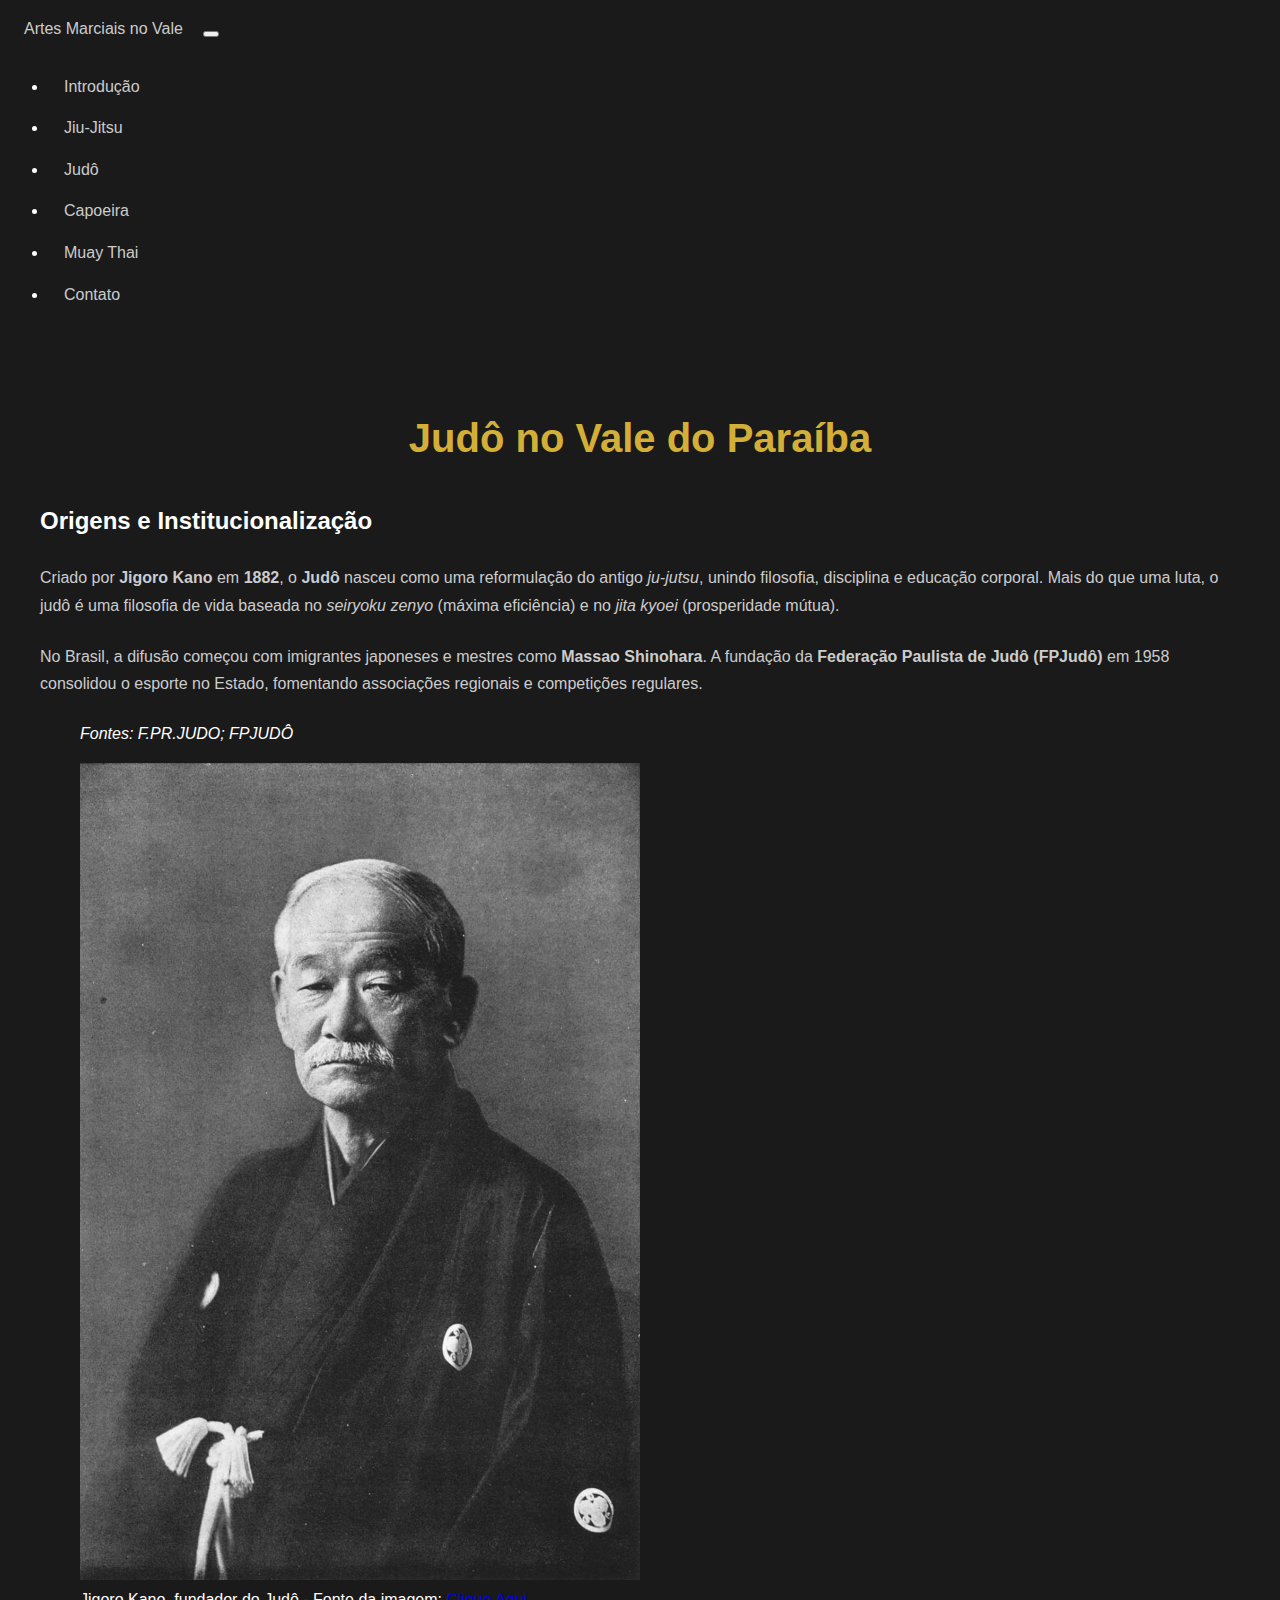
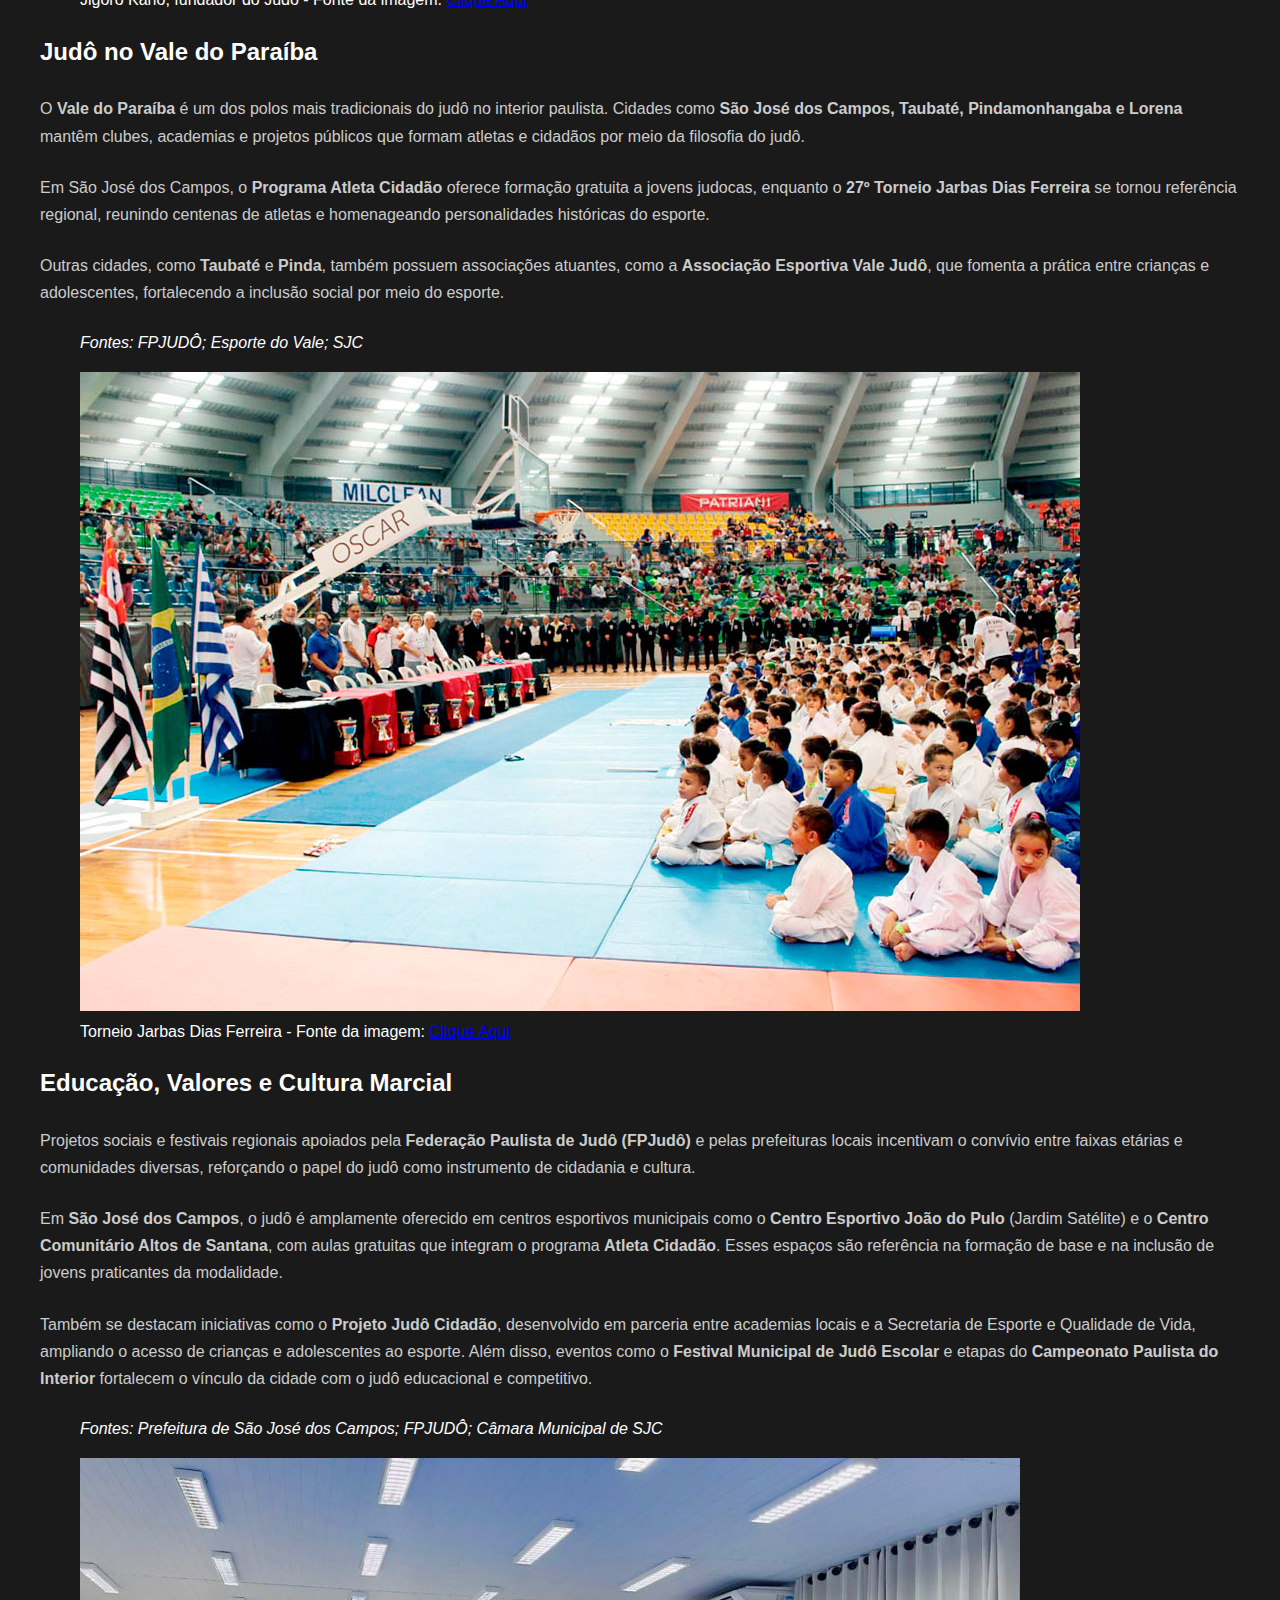
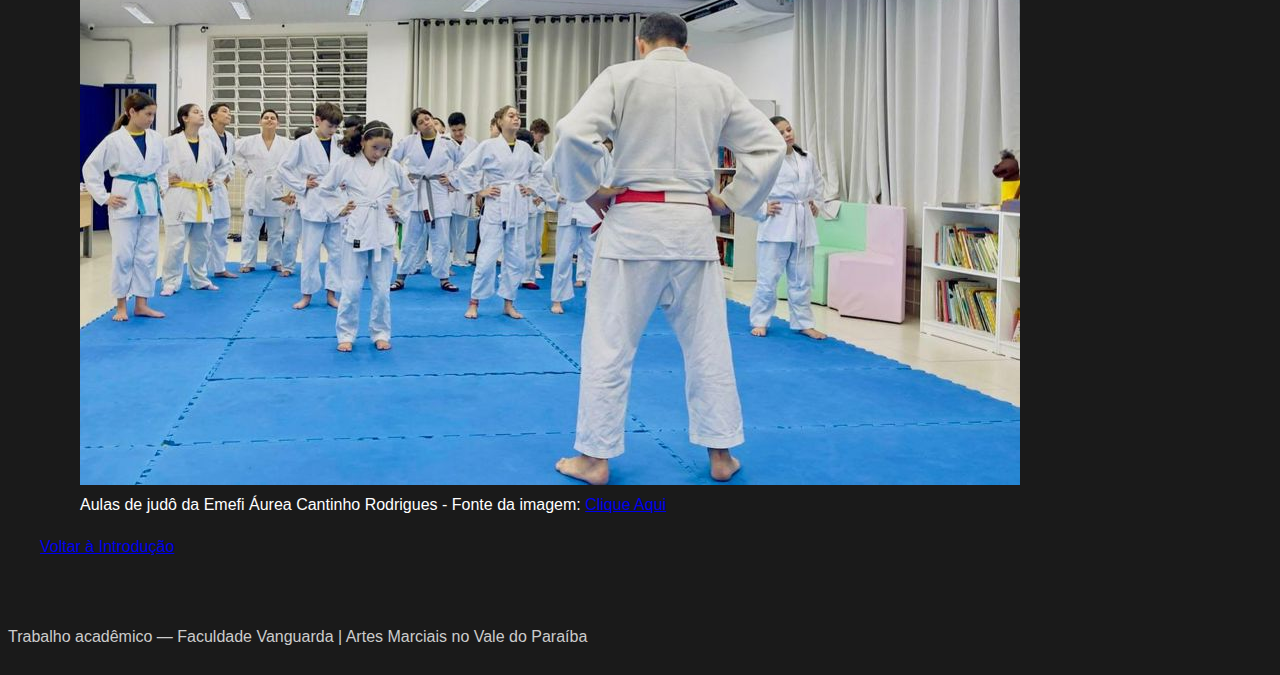
<file: pages/p3-judo.html>
<!DOCTYPE html>
<html lang="pt-BR">

<head>
  <meta charset="utf-8" />
  <meta name="viewport" content="width=device-width, initial-scale=1, shrink-to-fit=no" />

  <title>Título da Página</title>

  <link href="https://cdn.jsdelivr.net/npm/bootstrap@5.3.8/dist/css/bootstrap.min.css" rel="stylesheet"
    integrity="sha384-sRIl4kxILFvY47J16cr9ZwB07vP4J8+LH7qKQnuqkuIAvNWLzeN8tE5YBujZqJLB" crossorigin="anonymous" />

  <link rel="icon" type="image/png" href="/images/icone.png">
  <link rel="stylesheet" href="../styles/style.css" />
</head>

<body>
  <header>
  <nav class="navbar navbar-expand-lg navbar-dark bg-dark">
    <div class="container">
      <a class="navbar-brand" href="../index.html">Artes Marciais no Vale</a>
      <button class="navbar-toggler" type="button" data-bs-toggle="collapse" data-bs-target="#navbarNav">
        <span class="navbar-toggler-icon"></span>
      </button>
      <div class="collapse navbar-collapse" id="navbarNav">
        <ul class="navbar-nav ms-auto">
          <li class="nav-item">
            <a class="nav-link" href="../index.html">Introdução</a>
          </li>
          <li class="nav-item">
            <a class="nav-link" href="p2-jiujitsu.html">Jiu-Jitsu</a>
          </li>
          <li class="nav-item">
            <a class="nav-link" href="p3-judo.html">Judô</a>
          </li>
          <li class="nav-item">
            <a class="nav-link" href="p4-capoeira.html">Capoeira</a>
          </li>
          <li class="nav-item">
            <a class="nav-link" href="p5-muaythai.html">Muay Thai</a>
          </li>
          <li class="nav-item">
            <a class="nav-link" href="form.html">Contato</a>
          </li>
        </ul>
      </div>
    </div>
  </nav>
</header>

  <main class="container my-5">
    <h1 class="text-center mb-5">Judô no Vale do Paraíba</h1>

    <section class="mb-5">
      <h2 class="h4">Origens e Institucionalização</h2>
      <div class="row align-items-start">
        <div class="col-md-7">
          <p class="text-justify">
            Criado por <strong>Jigoro Kano</strong> em <strong>1882</strong>, o <strong>Judô</strong> nasceu como uma
            reformulação do antigo <em>ju-jutsu</em>, unindo filosofia, disciplina e educação corporal.
            Mais do que uma luta, o judô é uma filosofia de vida baseada no
            <em>seiryoku zenyo</em> (máxima eficiência) e no <em>jita kyoei</em> (prosperidade mútua).
          </p>
          <p class="text-justify">
            No Brasil, a difusão começou com imigrantes japoneses e mestres como <strong>Massao Shinohara</strong>.
            A fundação da <strong>Federação Paulista de Judô (FPJudô)</strong> em 1958 consolidou o esporte
            no Estado, fomentando associações regionais e competições regulares.
          </p>
          <blockquote class="blockquote-footer">
            <cite title="Fonte: F.PR.JUDO e FPJUDÔ">Fontes: F.PR.JUDO; FPJUDÔ</cite>
          </blockquote>
        </div>
        <div class="col-md-5 text-center">
          <figure>
            <img src="/images/Judo/JigoroKano.png" width="50%" alt="Jigoro Kano" class="img-fluid rounded shadow-sm mb-2">
            <figcaption class="text small">
              Jigoro Kano, fundador do Judô - Fonte da imagem: <a href="https://pt.wikipedia.org/wiki/Jigoro_Kano">Clique Aqui</a>
            </figcaption>
          </figure>
        </div>
      </div>
    </section>

    <section class="mb-5">
      <h2 class="h4">Judô no Vale do Paraíba</h2>
      <div class="row align-items-center flex-md-row-reverse">
        <div class="col-md-7">
          <p class="text-justify">
            O <strong>Vale do Paraíba</strong> é um dos polos mais tradicionais do judô no interior paulista.
            Cidades como <strong>São José dos Campos, Taubaté, Pindamonhangaba e Lorena</strong> mantêm clubes,
            academias e projetos públicos que formam atletas e cidadãos por meio da filosofia do judô.
          </p>
          <p class="text-justify">
            Em São José dos Campos, o <strong>Programa Atleta Cidadão</strong> oferece formação gratuita a jovens
            judocas, enquanto o <strong>27º Torneio Jarbas Dias Ferreira</strong> se tornou referência regional,
            reunindo centenas de atletas e homenageando personalidades históricas do esporte.
          </p>
          <p class="text-justify">
            Outras cidades, como <strong>Taubaté</strong> e <strong>Pinda</strong>, também possuem associações atuantes,
            como a <strong>Associação Esportiva Vale Judô</strong>, que fomenta a prática entre crianças e adolescentes,
            fortalecendo a inclusão social por meio do esporte.
          </p>
          <blockquote class="blockquote-footer">
            <cite title="Fonte: FPJUDÔ; Esporte do Vale; Prefeitura de SJC">Fontes: FPJUDÔ; Esporte do Vale; SJC</cite>
          </blockquote>
        </div>
        <div class="col-md-5 text-center">
          <figure>
            <img src="/images/Judo/TorneioJarbas.jpg" alt="Torneio Jarbas Dias Ferreira de Judô" class="img-fluid rounded shadow-sm mb-2" />
            <figcaption class="text small">
              Torneio Jarbas Dias Ferreira - Fonte da imagem: <a href="https://fpj.com.br/torneio-jarbas-dias-ferreira-abre-calendario-regional-do-judo-no-vale-do-paraiba/">Clique Aqui</a>
            </figcaption>
          </figure>
        </div>
      </div>
    </section>

    <section class="mb-5">
      <h2 class="h4">Educação, Valores e Cultura Marcial</h2>
      <div class="row align-items-center">
        <div class="col-md-7">
          <p class="text-justify">
            Projetos sociais e festivais regionais apoiados pela
            <strong>Federação Paulista de Judô (FPJudô)</strong> e pelas prefeituras locais incentivam o convívio entre
            faixas etárias e comunidades diversas, reforçando o papel do judô como instrumento de cidadania e cultura.
          </p>

          <p class="text-justify">
            Em <strong>São José dos Campos</strong>, o judô é amplamente oferecido em centros esportivos municipais como
            o <strong>Centro Esportivo João do Pulo</strong> (Jardim Satélite) e o
            <strong>Centro Comunitário Altos de Santana</strong>, com aulas gratuitas que integram o programa
            <strong>Atleta Cidadão</strong>. Esses espaços são referência na formação de base e na inclusão de jovens
            praticantes da modalidade.
          </p>

          <p class="text-justify">
            Também se destacam iniciativas como o <strong>Projeto Judô Cidadão</strong>, desenvolvido em parceria entre
            academias locais e a Secretaria de Esporte e Qualidade de Vida, ampliando o acesso de crianças e
            adolescentes
            ao esporte. Além disso, eventos como o <strong>Festival Municipal de Judô Escolar</strong> e etapas do
            <strong>Campeonato Paulista do Interior</strong> fortalecem o vínculo da cidade com o judô educacional e
            competitivo.
          </p>

          <blockquote class="blockquote-footer">
            <cite title="Fonte: Prefeitura de São José dos Campos; FPJUDÔ; Câmara Municipal de SJC">
              Fontes: Prefeitura de São José dos Campos; FPJUDÔ; Câmara Municipal de SJC
            </cite>
          </blockquote>
        </div>
        <div class="col-md-5 text-center">
          <figure>
            <img src="/images/Judo/AulaJudô.jpeg" alt="Aula de judô em escola pública do Vale do Paraíba"
              class="img-fluid rounded shadow-sm mb-2" />
            <figcaption class="text small">
              Aulas de judô da Emefi Áurea Cantinho Rodrigues - Fonte da imagem: <a href="https://www.sjc.sp.gov.br/noticias/2025/maio/15/aula-especial-de-judo-promove-interacao-entre-alunos-e-familias/">Clique Aqui</a>
            </figcaption>
          </figure>
        </div>
      </div>
    </section>

    <div class="text-center mt-4">
      <a href="../index.html" class="btn btn-secondary">Voltar à Introdução</a>
    </div>
  </main>

  <footer class="bg-dark text-white text-center py-3 mt-5">
    <p class="mb-0">
      Trabalho acadêmico — Faculdade Vanguarda | Artes Marciais no Vale do Paraíba
    </p>
  </footer>

  <script src="https://cdn.jsdelivr.net/npm/bootstrap@5.3.8/dist/js/bootstrap.bundle.min.js"
    integrity="sha384-FKyoEForCGlyvwx9Hj09JcYn3nv7wiPVlz7YYwJrWVcXK/BmnVDxM+D2scQbITxI"
    crossorigin="anonymous"></script>
</body>

</html>
</file>
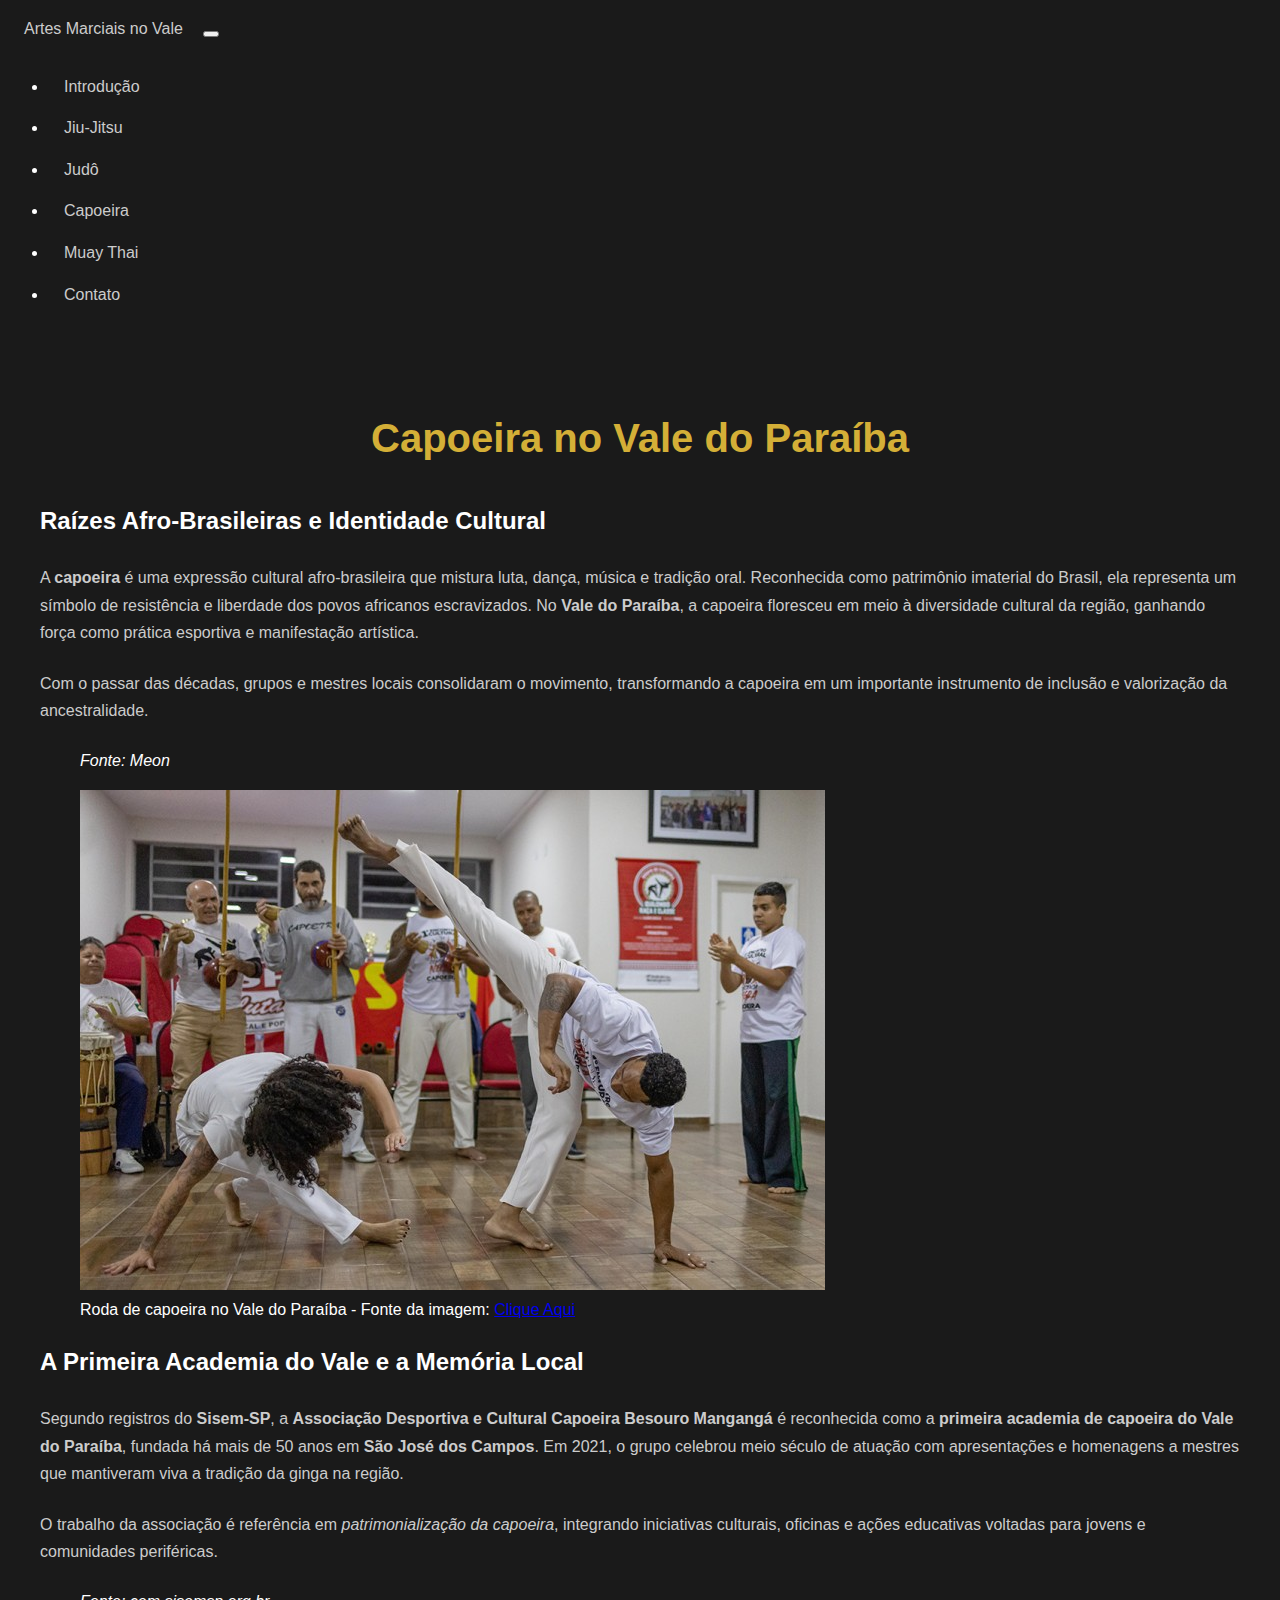
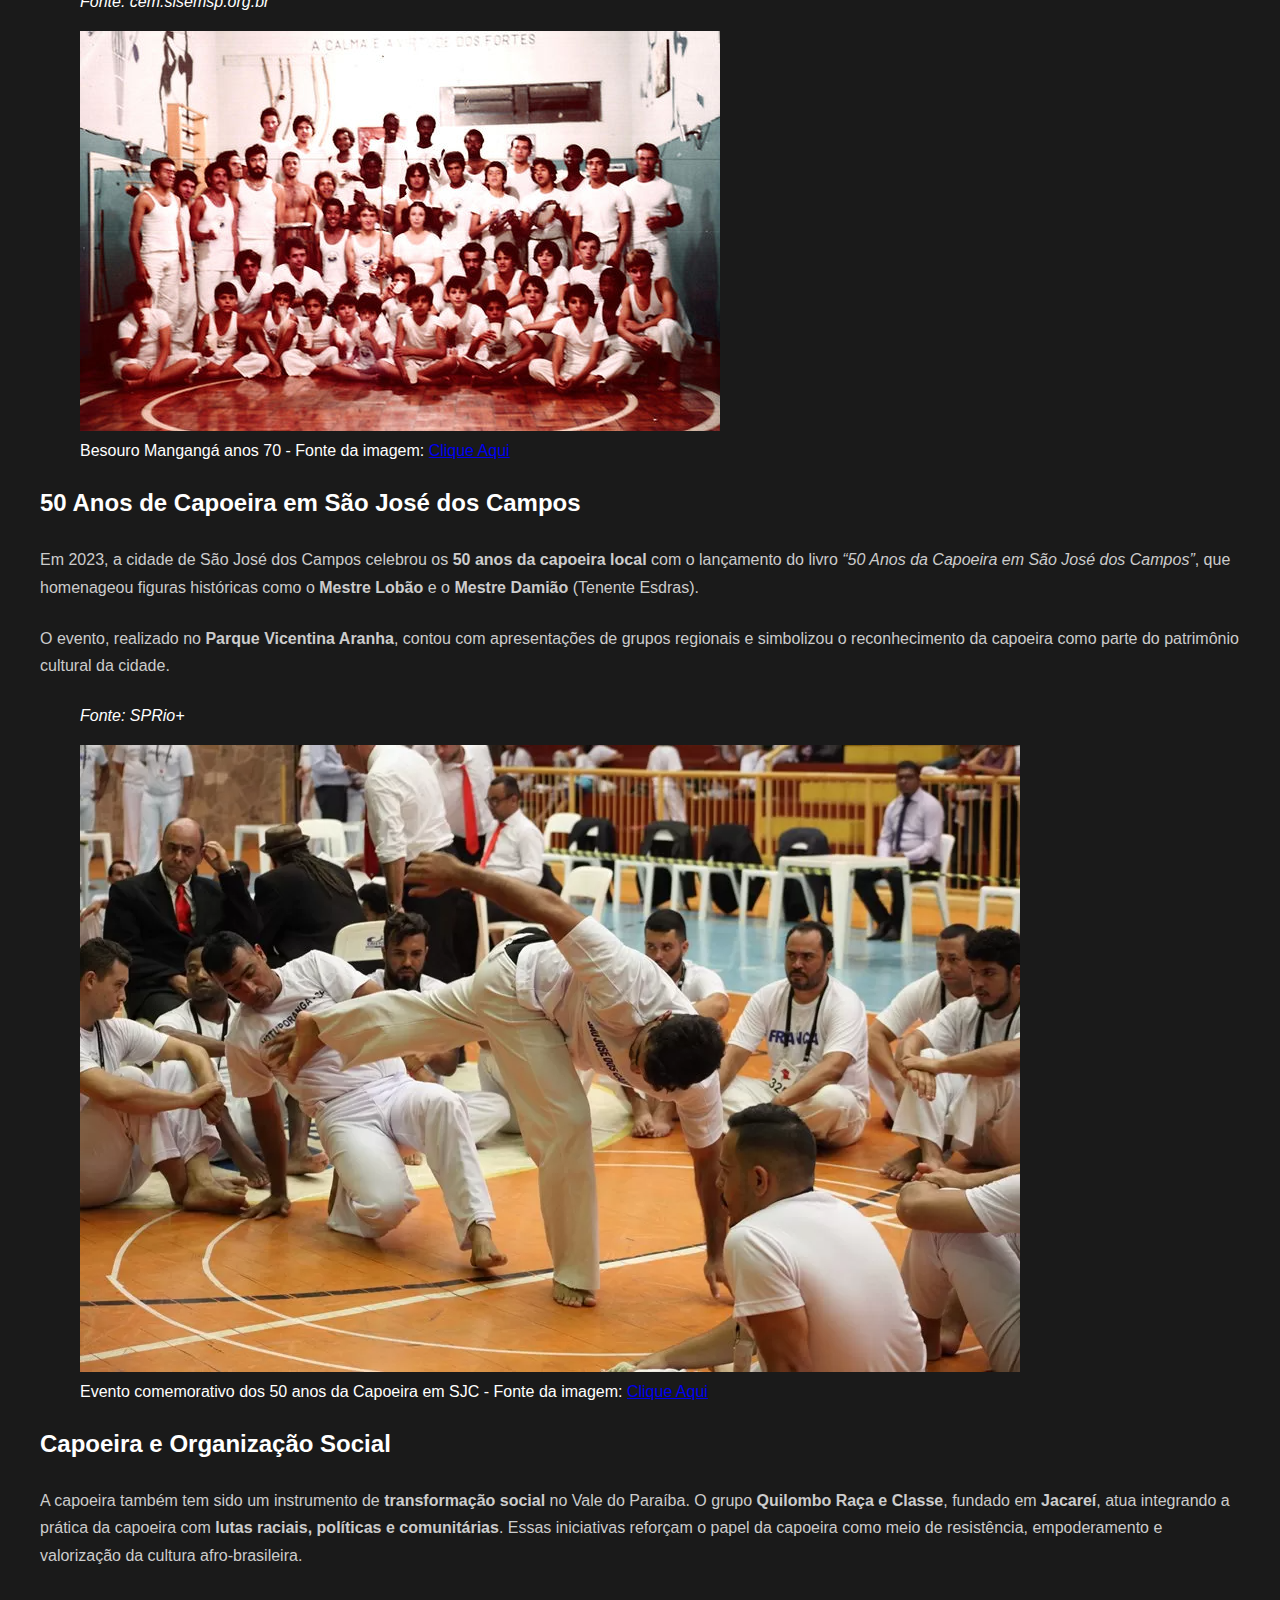
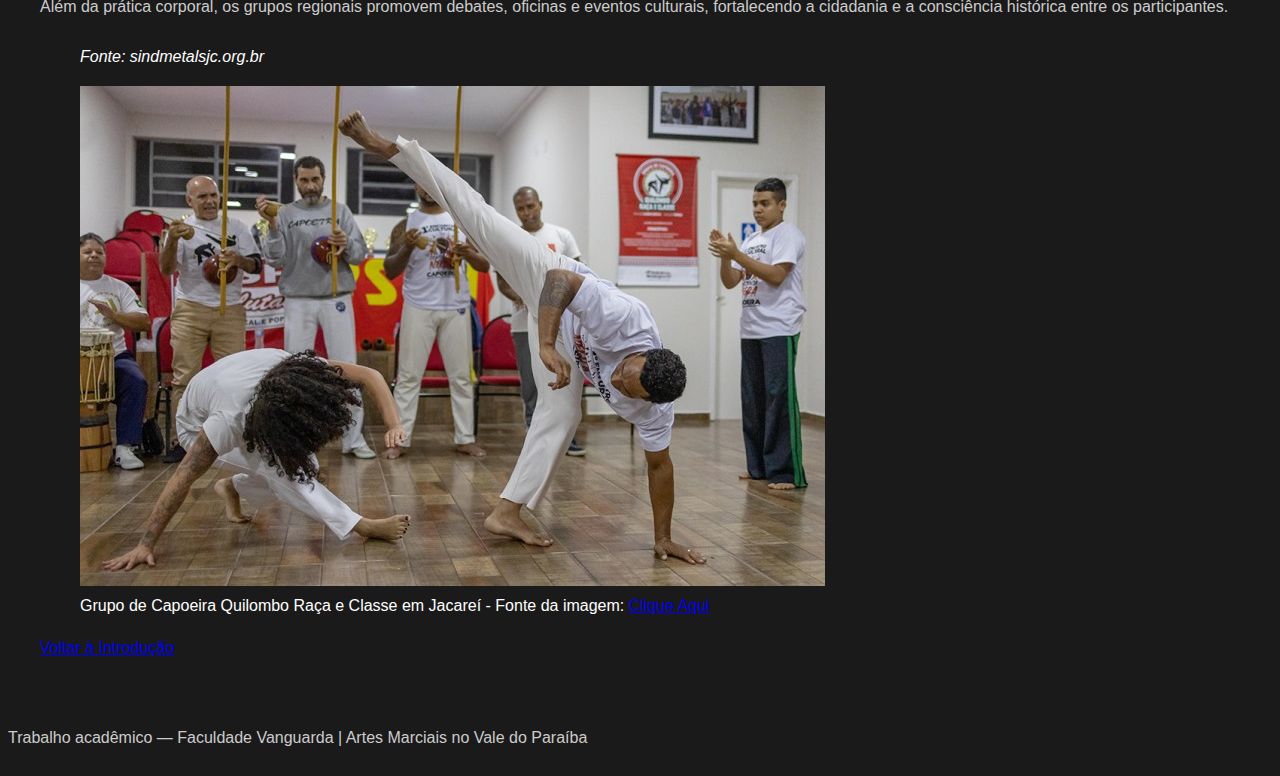
<file: pages/p4-capoeira.html>
<!DOCTYPE html>
<html lang="pt-BR">

<head>
  <meta charset="utf-8" />
  <meta name="viewport" content="width=device-width, initial-scale=1, shrink-to-fit=no" />
  
  <title>Título da Página</title> 
  
  <link href="https://cdn.jsdelivr.net/npm/bootstrap@5.3.8/dist/css/bootstrap.min.css" rel="stylesheet"
    integrity="sha384-sRIl4kxILFvY47J16cr9ZwB07vP4J8+LH7qKQnuqkuIAvNWLzeN8tE5YBujZqJLB" crossorigin="anonymous" />
  <link rel="icon" type="image/png" href="/images/icone.png">
  <link rel="stylesheet" href="../styles/style.css" />
</head>

<body>
  <header>
  <nav class="navbar navbar-expand-lg navbar-dark bg-dark">
    <div class="container">
      <a class="navbar-brand" href="../index.html">Artes Marciais no Vale</a>
      <button class="navbar-toggler" type="button" data-bs-toggle="collapse" data-bs-target="#navbarNav">
        <span class="navbar-toggler-icon"></span>
      </button>
      <div class="collapse navbar-collapse" id="navbarNav">
        <ul class="navbar-nav ms-auto">
          <li class="nav-item">
            <a class="nav-link" href="../index.html">Introdução</a>
          </li>
          <li class="nav-item">
            <a class="nav-link" href="p2-jiujitsu.html">Jiu-Jitsu</a>
          </li>
          <li class="nav-item">
            <a class="nav-link" href="p3-judo.html">Judô</a>
          </li>
          <li class="nav-item">
            <a class="nav-link" href="p4-capoeira.html">Capoeira</a>
          </li>
          <li class="nav-item">
            <a class="nav-link" href="p5-muaythai.html">Muay Thai</a>
          </li>
          <li class="nav-item">
            <a class="nav-link" href="form.html">Contato</a>
          </li>
        </ul>
      </div>
    </div>
  </nav>
</header>

  <main class="container my-5">
    <h1 class="mb-4 text-center">Capoeira no Vale do Paraíba</h1>

    <section class="mb-5">
      <h2 class="h4">Raízes Afro-Brasileiras e Identidade Cultural</h2>
      <div class="row align-items-start">
        <div class="col-md-7">
          <p class="text-justify">
            A <strong>capoeira</strong> é uma expressão cultural afro-brasileira que mistura luta, dança, música e
            tradição oral.
            Reconhecida como patrimônio imaterial do Brasil, ela representa um símbolo de resistência e liberdade dos
            povos africanos escravizados.
            No <strong>Vale do Paraíba</strong>, a capoeira floresceu em meio à diversidade cultural da região,
            ganhando força como prática esportiva e manifestação artística.
          </p>
          <p class="text-justify">
            Com o passar das décadas, grupos e mestres locais consolidaram o movimento,
            transformando a capoeira em um importante instrumento de inclusão e valorização da ancestralidade.
          </p>
          <blockquote class="blockquote-footer">
            <cite title="Fonte: Meon">Fonte: Meon</cite>
          </blockquote>
        </div>
        <div class="col-md-5 text-center">
          <figure>
            <img src="/images/Capoeira/RodaCapoeira.png" alt="Roda de capoeira no Vale do Paraíba"
              class="img-fluid rounded shadow-sm mb-2" />
            <figcaption class="text small">Roda de capoeira no Vale do Paraíba - Fonte da imagem: <a href="https://www.sindmetalsjc.org.br/n/6616/grupo-de-capoeira-quilombo-raca-e-classe-e-fundado-em-jacarei">Clique Aqui</a> </figcaption>
          </figure>
        </div>
      </div>
    </section>

    <section class="mb-5">
      <h2 class="h4">A Primeira Academia do Vale e a Memória Local</h2>
      <div class="row align-items-start flex-md-row-reverse">
        <div class="col-md-7">
          <p class="text-justify">
            Segundo registros do <strong>Sisem-SP</strong>, a
            <strong>Associação Desportiva e Cultural Capoeira Besouro Mangangá</strong> é reconhecida como a
            <strong>primeira academia de capoeira do Vale do Paraíba</strong>, fundada há mais de 50 anos em
            <strong>São José dos Campos</strong>.
            Em 2021, o grupo celebrou meio século de atuação com apresentações e homenagens a mestres que mantiveram
            viva
            a tradição da ginga na região.
          </p>
          <p class="text-justify">
            O trabalho da associação é referência em <em>patrimonialização da capoeira</em>,
            integrando iniciativas culturais, oficinas e ações educativas voltadas para jovens e comunidades
            periféricas.
          </p>
          <blockquote class="blockquote-footer">
            <cite title="Fonte: cem.sisemsp.org.br">Fonte: cem.sisemsp.org.br</cite>
          </blockquote>
        </div>
        <div class="col-md-5 text-center">
          <figure>
            <img src="/images/Capoeira/BesouroMangangá.png" alt="Besouro Mangangá"
              class="img-fluid rounded shadow-sm mb-2" />
            <figcaption class="text small">Besouro Mangangá anos 70 - Fonte da imagem: <a href="https://www.capoeirabesouromanganga.com.br/hist%C3%B3ria">Clique Aqui</a></figcaption>
          </figure>
        </div>
      </div>
    </section>

    <section class="mb-5">
      <h2 class="h4">50 Anos de Capoeira em São José dos Campos</h2>
      <div class="row align-items-start">
        <div class="col-md-7">
          <p class="text-justify">
            Em 2023, a cidade de São José dos Campos celebrou os
            <strong>50 anos da capoeira local</strong> com o lançamento do livro
            <em>“50 Anos da Capoeira em São José dos Campos”</em>,
            que homenageou figuras históricas como o <strong>Mestre Lobão</strong> e o <strong>Mestre Damião</strong>
            (Tenente Esdras).
          </p>
          <p class="text-justify">
            O evento, realizado no <strong>Parque Vicentina Aranha</strong>,
            contou com apresentações de grupos regionais e simbolizou o reconhecimento da capoeira
            como parte do patrimônio cultural da cidade.
          </p>
          <blockquote class="blockquote-footer">
            <cite title="Fonte: SPRio+">Fonte: SPRio+</cite>
          </blockquote>
        </div>
        <div class="col-md-5 text-center">
          <figure>
            <img src="/images/Capoeira/50anosCapoeira.png" alt="Evento comemorativo dos 50 anos da Capoeira em SJC"
              class="img-fluid rounded shadow-sm mb-2" />
            <figcaption class="text small">Evento comemorativo dos 50 anos da Capoeira em SJC - Fonte da imagem: <a href="https://spriomais.com.br/2023/07/17/50-anos-da-capoeira-em-sjc-livro-homenageia-mestre-lobao-e-a-historia-do-esporte-na-cidade/">Clique Aqui</a> </figcaption>
          </figure>
        </div>
      </div>
    </section>

    <section class="mb-5">
      <h2 class="h4">Capoeira e Organização Social</h2>
      <div class="row align-items-start flex-md-row-reverse">
        <div class="col-md-7">
          <p class="text-justify">
            A capoeira também tem sido um instrumento de <strong>transformação social</strong> no Vale do Paraíba.
            O grupo <strong>Quilombo Raça e Classe</strong>, fundado em <strong>Jacareí</strong>,
            atua integrando a prática da capoeira com <strong>lutas raciais, políticas e comunitárias</strong>.
            Essas iniciativas reforçam o papel da capoeira como meio de resistência,
            empoderamento e valorização da cultura afro-brasileira.
          </p>
          <p class="text-justify">
            Além da prática corporal, os grupos regionais promovem debates, oficinas e eventos culturais,
            fortalecendo a cidadania e a consciência histórica entre os participantes.
          </p>
          <blockquote class="blockquote-footer">
            <cite title="Fonte: Sindicato dos Metalúrgicos de SJC">Fonte: sindmetalsjc.org.br</cite>
          </blockquote>
        </div>
        <div class="col-md-5 text-center">
          <figure>
            <img src="/images/Capoeira/QuilomboRaçaeClasse.png" alt="Grupo de Capoeira Quilombo Raça e Classe em Jacareí"
              class="img-fluid rounded shadow-sm mb-2" />
            <figcaption class="text small">Grupo de Capoeira Quilombo Raça e Classe em Jacareí - Fonte da imagem: <a href="https://www.sindmetalsjc.org.br/n/6616/grupo-de-capoeira-quilombo-raca-e-classe-e-fundado-em-jacarei">Clique Aqui</a></figcaption>
          </figure>
        </div>
      </div>
    </section>

    <div class="text-center mt-4">
      <a href="../index.html" class="btn btn-secondary">Voltar à Introdução</a>
    </div>
  </main>

  <footer class="bg-dark text-white text-center py-3 mt-5">
    <p class="mb-0">
      Trabalho acadêmico — Faculdade Vanguarda | Artes Marciais no Vale do Paraíba
    </p>
  </footer>

  <script src="https://cdn.jsdelivr.net/npm/bootstrap@5.3.8/dist/js/bootstrap.bundle.min.js"
    integrity="sha384-FKyoEForCGlyvwx9Hj09JcYn3nv7wiPVlz7YYwJrWVcXK/BmnVDxM+D2scQbITxI"
    crossorigin="anonymous"></script>
</body>

</html>
</file>
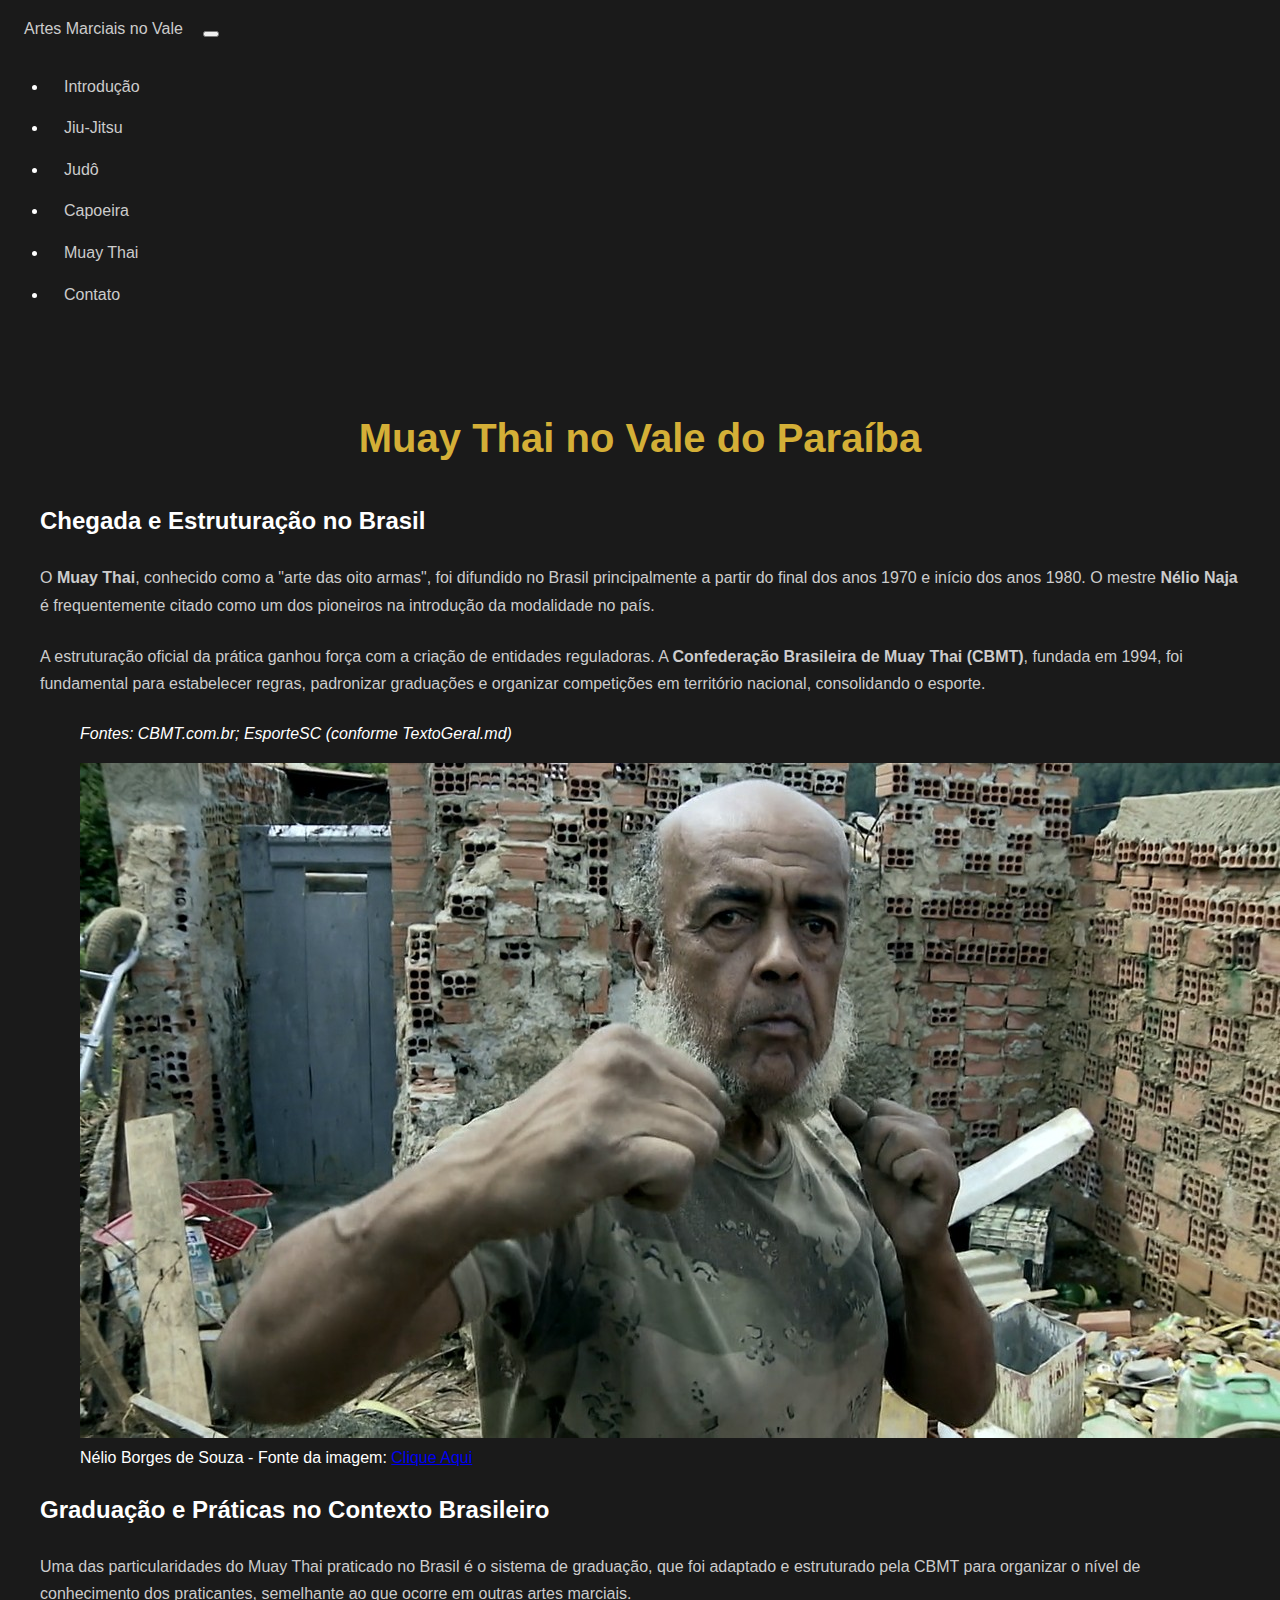
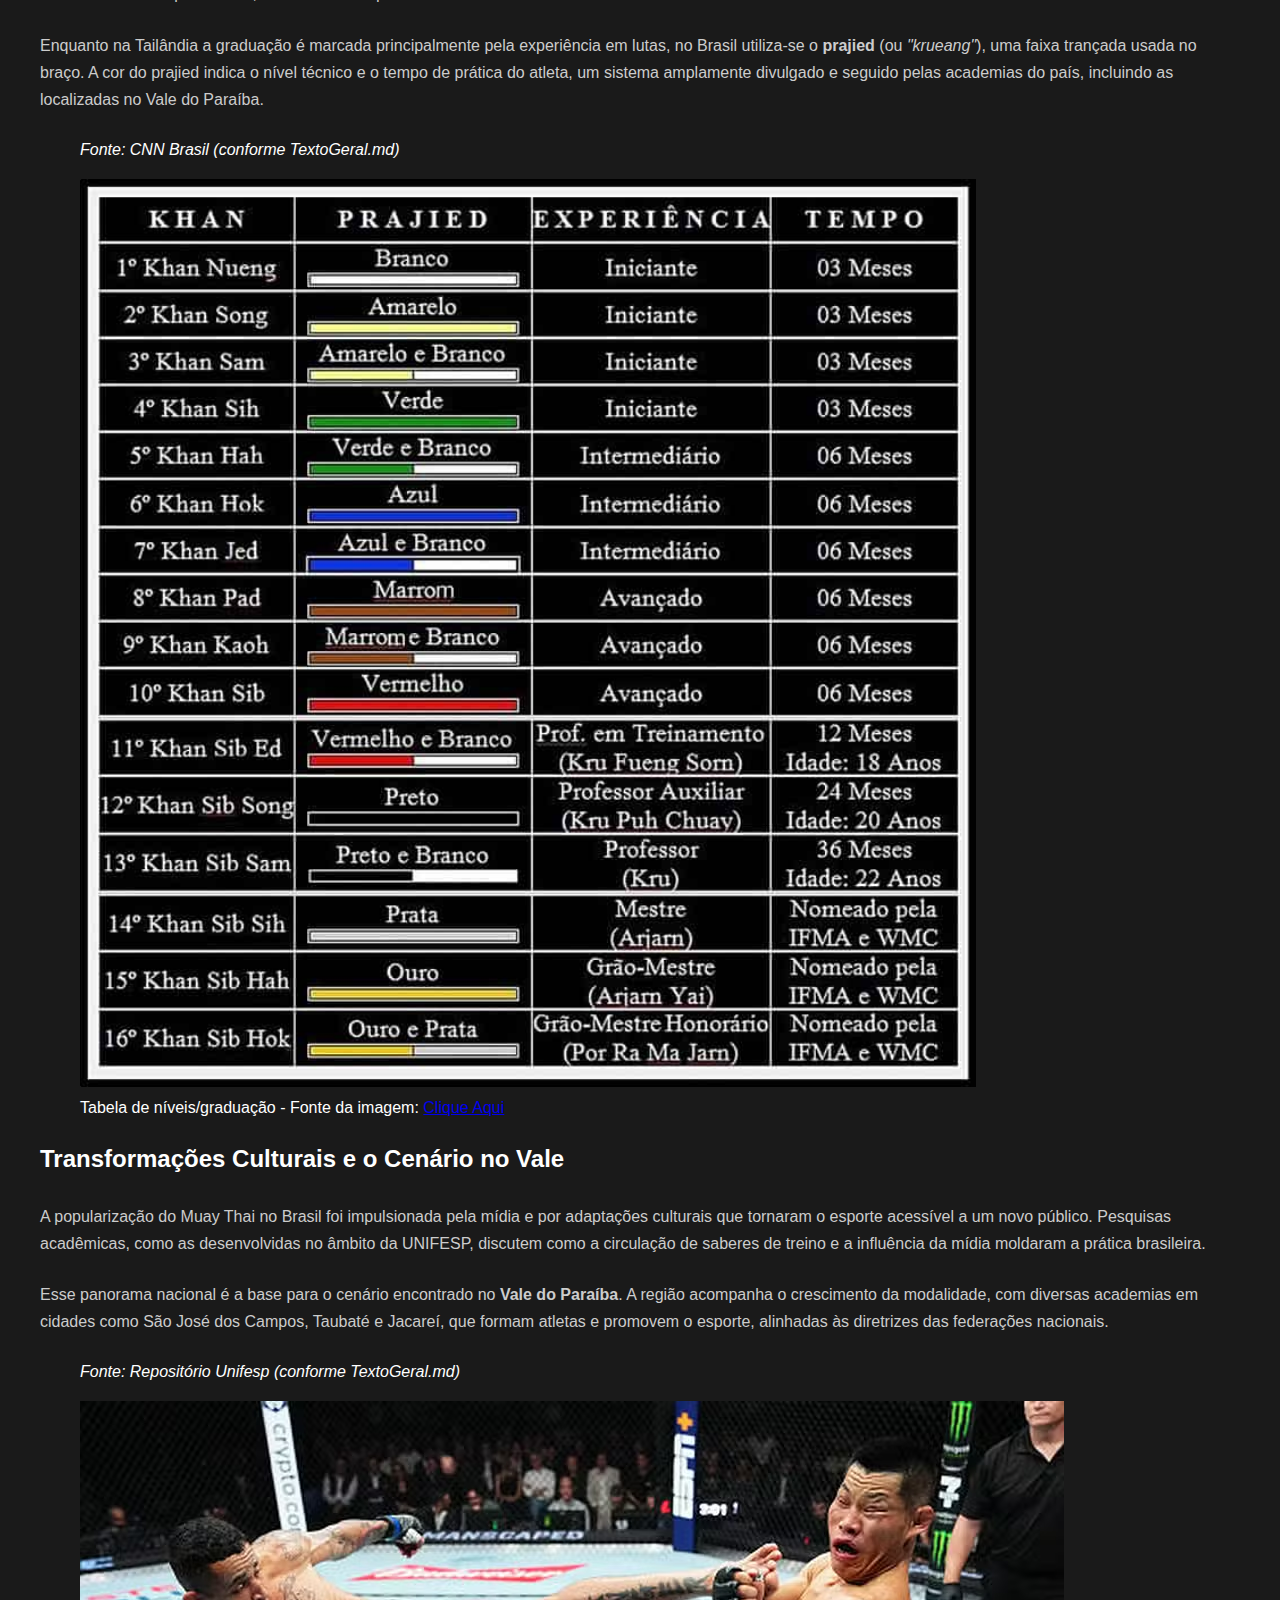
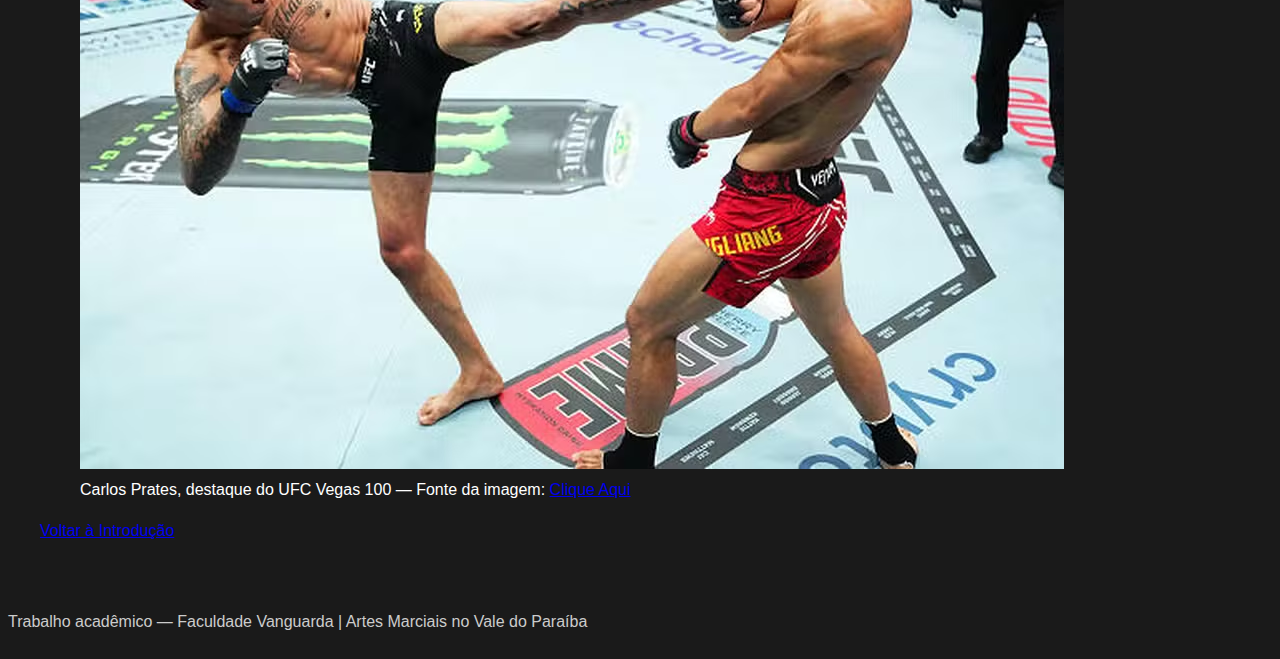
<file: pages/p5-muaythai.html>
<!DOCTYPE html>
<html lang="pt-BR">

<head>
  <meta charset="utf-8" />
  <meta name="viewport" content="width=device-width, initial-scale=1, shrink-to-fit=no" />
  
  <title>Muay Thai no Vale</title> 
  
  <link href="https://cdn.jsdelivr.net/npm/bootstrap@5.3.8/dist/css/bootstrap.min.css" rel="stylesheet"
    integrity="sha384-sRIl4kxILFvY47J16cr9ZwB07vP4J8+LH7qKQnuqkuIAvNWLzeN8tE5YBujZqJLB" crossorigin="anonymous" />
  <link rel="icon" type="image/png" href="/images/icone.png"> 
  <link rel="stylesheet" href="../styles/style.css" />
</head>

<body>
  <header>
  <nav class="navbar navbar-expand-lg navbar-dark bg-dark">
    <div class="container">
      <a class="navbar-brand" href="../index.html">Artes Marciais no Vale</a>
      <button class="navbar-toggler" type="button" data-bs-toggle="collapse" data-bs-target="#navbarNav">
        <span class="navbar-toggler-icon"></span>
      </button>
      <div class="collapse navbar-collapse" id="navbarNav">
        <ul class="navbar-nav ms-auto">
          <li class="nav-item">
            <a class="nav-link" href="../index.html">Introdução</a>
          </li>
          <li class="nav-item">
            <a class="nav-link" href="p2-jiujitsu.html">Jiu-Jitsu</a>
          </li>
          <li class="nav-item">
            <a class="nav-link" href="p3-judo.html">Judô</a>
          </li>
          <li class="nav-item">
            <a class="nav-link" href="p4-capoeira.html">Capoeira</a>
          </li>
          <li class="nav-item">
            <a class="nav-link" href="p5-muaythai.html">Muay Thai</a>
          </li>
          <li class="nav-item">
            <a class="nav-link" href="form.html">Contato</a>
          </li>
        </ul>
      </div>
    </div>
  </nav>
</header>

  <main class="container my-5">
    <h1 class="mb-4 text-center">Muay Thai no Vale do Paraíba</h1>

    <section class="mb-5">
      <h2 class="h4">Chegada e Estruturação no Brasil</h2>
      <div class="row align-items-start">
        <div class="col-md-7">
          <p class="text-justify">
            O <strong>Muay Thai</strong>, conhecido como a "arte das oito armas", foi difundido no Brasil
            principalmente a partir do final dos anos 1970 e início dos anos 1980. O mestre
            <strong>Nélio Naja</strong> é frequentemente citado como um dos pioneiros na introdução
            da modalidade no país.
          </p>
          <p class="text-justify">
            A estruturação oficial da prática ganhou força com a criação de entidades reguladoras.
            A <strong>Confederação Brasileira de Muay Thai (CBMT)</strong>, fundada em 1994,
            foi fundamental para estabelecer regras, padronizar graduações e organizar
            competições em território nacional, consolidando o esporte.
          </p>
          <blockquote class="blockquote-footer">
            <cite title="Fonte: CBMT.com.br; EsporteSC">Fontes: CBMT.com.br; EsporteSC (conforme TextoGeral.md)</cite>
          </blockquote>
        </div>
        <div class="col-md-5 text-center">
          <figure>
            <img src="/images/Muay Thai/NélioNaja.png" alt="Nélio Naja" class="img-fluid rounded shadow-sm mb-2">
            <figcaption class="text small">
              Nélio Borges de Souza - Fonte da imagem: <a href="https://ge.globo.com/pr/noticia/morre-nelio-naja-introdutor-do-muay-thai-no-brasil.ghtml">Clique Aqui</a>
            </figcaption>
          </figure>
        </div>
      </div>
    </section>

    <section class="mb-5">
      <h2 class="h4">Graduação e Práticas no Contexto Brasileiro</h2>
       <div class="row align-items-start flex-md-row-reverse">
        <div class="col-md-7">
          <p class="text-justify">
            Uma das particularidades do Muay Thai praticado no Brasil é o sistema de graduação,
            que foi adaptado e estruturado pela CBMT para organizar o nível de conhecimento
            dos praticantes, semelhante ao que ocorre em outras artes marciais.
          </p>
          <p class="text-justify">
            Enquanto na Tailândia a graduação é marcada principalmente pela experiência em lutas,
            no Brasil utiliza-se o <strong>prajied</strong> (ou <em>"krueang"</em>),
            uma faixa trançada usada no braço. A cor do prajied indica o nível técnico
            e o tempo de prática do atleta, um sistema amplamente divulgado e seguido
            pelas academias do país, incluindo as localizadas no Vale do Paraíba.
          </p>
          <blockquote class="blockquote-footer">
            <cite title="Fonte: CNN Brasil">Fonte: CNN Brasil (conforme TextoGeral.md)</cite>
          </blockquote>
        </div>
        <div class="col-md-5 text-center">
          <figure>
            <img src="/images/Muay Thai/Prajieds.png" width="80%" alt="Tabela de níveis/graduação"
              class="img-fluid rounded shadow-sm mb-2" />
            <figcaption class="text small">
              Tabela de níveis/graduação - Fonte da imagem: <a href="https://acquarium.com.br/2019/01/09/vestimenta-adequada-para-se-praticar-o-muay-thai/">Clique Aqui</a>
            </figcaption>
          </figure>
        </div>
      </div>
    </section>

    <section class="mb-5">
      <h2 class="h4">Transformações Culturais e o Cenário no Vale</h2>
      <div class="row align-items-center">
        <div class="col-md-7">
          <p class="text-justify">
            A popularização do Muay Thai no Brasil foi impulsionada pela mídia e por
            adaptações culturais que tornaram o esporte acessível a um novo público.
            Pesquisas acadêmicas, como as desenvolvidas no âmbito da UNIFESP, discutem
            como a circulação de saberes de treino e a influência da mídia moldaram
            a prática brasileira.
          </p>
          <p class="text-justify">
            Esse panorama nacional é a base para o cenário encontrado no <strong>Vale do Paraíba</strong>.
            A região acompanha o crescimento da modalidade, com diversas academias em cidades
            como São José dos Campos, Taubaté e Jacareí, que formam atletas e promovem
            o esporte, alinhadas às diretrizes das federações nacionais.
          </p>
          <blockquote class="blockquote-footer">
            <cite title="Fonte: Repositório Unifesp">Fonte: Repositório Unifesp (conforme TextoGeral.md)</cite>
          </blockquote>
        </div>
        <div class="col-md-5 text-center">
          <figure>
            <img src="/images/Muay Thai/carlos-prates.jpg"  alt="Carlos Prates, lutador de Taubaté"
              class="img-fluid rounded shadow-sm mb-2" />
            <figcaption class="text small">
              Carlos Prates, destaque do UFC Vegas 100 — Fonte da imagem: <a href="https://ge.globo.com/sp/vale-do-paraiba-regiao/noticia/2024/11/08/quem-e-carlos-prates-conheca-o-lutador-comparado-a-anderson-silva-que-fara-luta-principal-do-ufc-vegas-100.ghtml">Clique Aqui</a>
            </figcaption>
          </figure>
        </div>
      </div>
    </section>

    <div class="text-center mt-4">
      <a href="../index.html" class="btn btn-secondary">Voltar à Introdução</a>
    </div>
  </main>

  <footer class="bg-dark text-white text-center py-3 mt-5">
    <p class="mb-0">
      Trabalho acadêmico — Faculdade Vanguarda | Artes Marciais no Vale do Paraíba
    </p>
  </footer>

  <script src="https://cdn.jsdelivr.net/npm/bootstrap@5.3.8/dist/js/bootstrap.bundle.min.js"
    integrity="sha384-FKyoEForCGlyvwx9Hj09JcYn3nv7wiPVlz7YYwJrWVcXK/BmnVDxM+D2scQbITxI"
    crossorigin="anonymous"></script>
</body>

</html>
</file>
<file: styles/style.css>
:root {
  --bg-primary: #1a1a1a;
  --bg-secondary: #2d2d2d;
  --bg-accent: #3a3a3a;
  --text-primary: #ffffff;
  --text-secondary: #cccccc;
  --text-muted: #888888;
  --accent-color: #d4af37;
  --accent-red: #cc3333;
  --border-color: #444444;
  --shadow: rgba(0, 0, 0, 0.3);
}

body {
  background-color: var(--bg-primary) !important;
  color: var(--text-primary) !important;
  font-family: "Arial", "Helvetica", sans-serif !important;
  line-height: 1.6 !important;
}

nav a {
  color: var(--text-secondary) !important;
  text-decoration: none !important;
  font-weight: 500;
  padding: 0.5rem 1rem;
  border-radius: 5px;
  transition: all 0.3s ease;
  display: inline-block;
}

nav a:hover {
  color: var(--accent-color) !important;
  background-color: var(--bg-accent);
  transform: translateY(-2px);
}

main {
  max-width: 1200px;
  margin: 0 auto;
  padding: 3rem 2rem;
  min-height: 80vh;
}

h1 {
  color: var(--accent-color) !important;
  text-align: center;
  margin-bottom: 2rem !important;
  font-size: 2.5rem !important;
  font-weight: bold !important;
}

h2 {
  color: var(--text-primary) !important;
  margin-bottom: 1.5rem !important;
}

h3,
h4,
h5,
h6 {
  color: var(--accent-color) !important;
  margin-bottom: 1rem !important;
}

p {
  color: var(--text-secondary) !important;
  margin-bottom: 1.5rem !important;
  line-height: 1.7 !important;
}

.card-custom {
  background-color: var(--bg-secondary) !important;
  border: 1px solid var(--border-color) !important;
  color: var(--text-primary) !important;
  box-shadow: 0 5px 15px var(--shadow);
  transition: all 0.3s ease;
}

.card-custom:hover {
  transform: translateY(-5px);
  box-shadow: 0 10px 25px var(--shadow);
}

.card-custom .card-title {
  color: var(--accent-color) !important;
}

.card-custom .card-text {
  color: var(--text-secondary) !important;
}

@media (max-width: 768px) {
  nav {
    flex-direction: column;
    gap: 1rem;
    padding: 1.5rem 1rem;
  }

  nav a {
    text-align: center;
    width: 100%;
  }

  main {
    padding: 2rem 1rem;
  }

  h1 {
    font-size: 2rem !important;
  }
}

@media (max-width: 576px) {
  nav {
    gap: 0.5rem;
  }

  h1 {
    font-size: 1.8rem !important;
  }

  main {
    padding: 1.5rem 1rem;
  }
}
</file>
